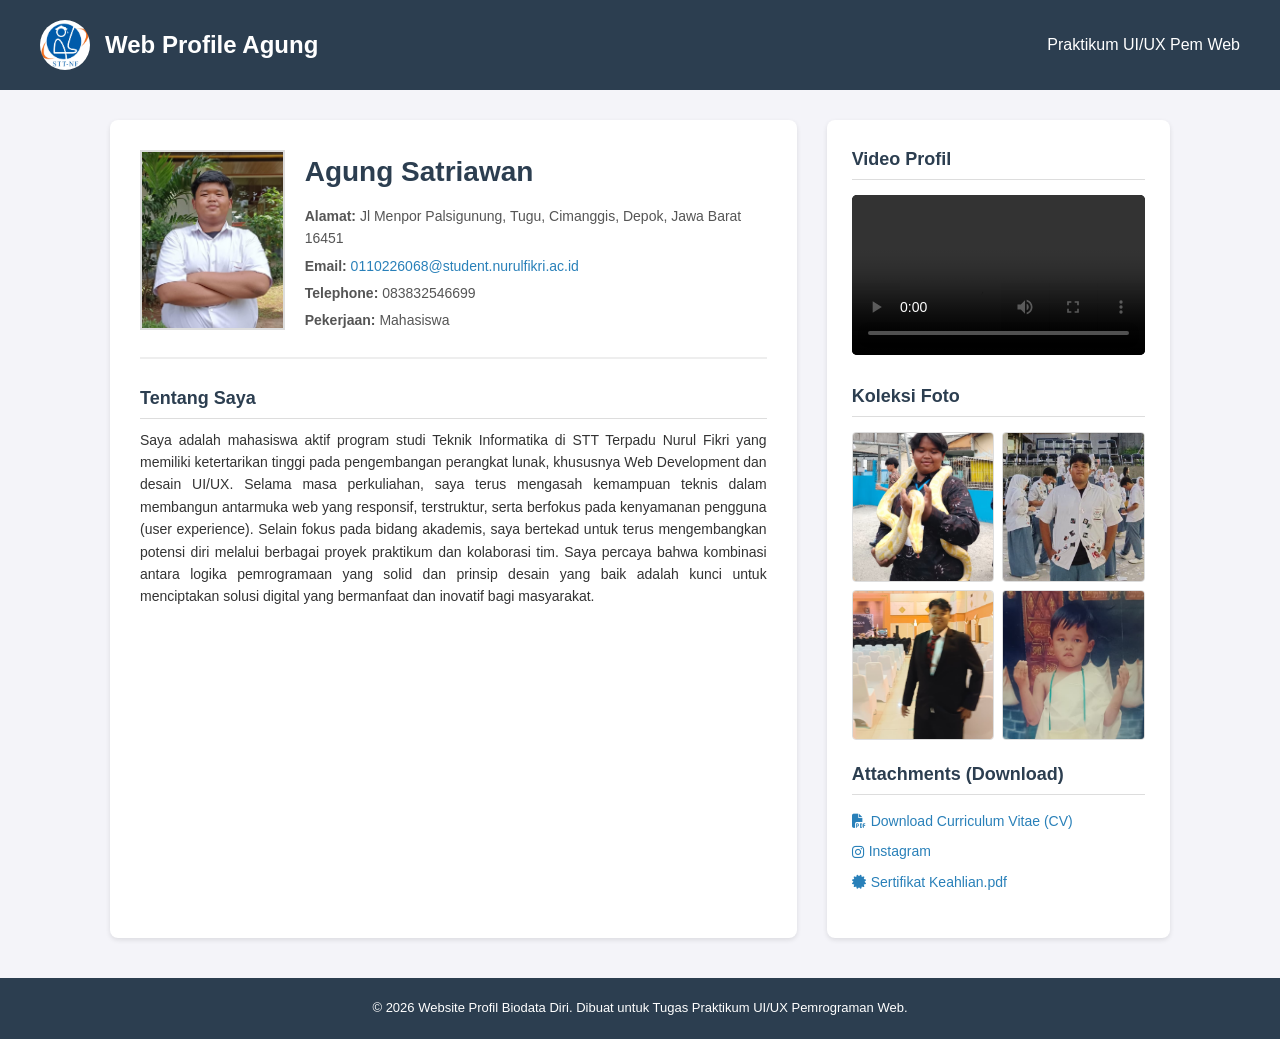
<file: praktikum_mandiri_3/index.html>
<!DOCTYPE html>
<html lang="id">
<head>
    <meta charset="UTF-8">
    <meta name="viewport" content="width=device-width, initial-scale=1.0">
    <title>Website Profil Biodata Diri</title>
    <link
      rel="stylesheet"
      href="https://cdnjs.cloudflare.com/ajax/libs/font-awesome/6.4.0/css/all.min.css"
    />
    <link rel="stylesheet" href="style.css">
</head>
<body>

    <!-- Header & Navigasi (Isi dari header.html) -->
    <header>
        <div class="logo-area">
            <img src="assets/img/logo.png" alt="Logo Web">
            <h1>Web Profile Agung</h1>
        </div>
        <div>
            <span>Praktikum UI/UX Pem Web</span>
        </div>
    </header>

    <!-- Container Utama -->
    <div class="container">
        
        <!-- Main / Article (Isi dari main.html) -->
        <article>
            <div class="profile-header">
                <img src="assets/img/profil.jpeg" alt="Foto Diri" class="profile-img">
                <div class="profile-info">
                    <h2>Agung Satriawan</h2>
                    <p><strong>Alamat:</strong> Jl Menpor Palsigunung, Tugu, Cimanggis, Depok, Jawa Barat 16451</Main></p>
                    <p><strong>Email:</strong> <a href="mailto:firstname@surname.com">0110226068@student.nurulfikri.ac.id</a></p>
                    <p><strong>Telephone:</strong> 083832546699</p>
                    <p><strong>Pekerjaan:</strong> Mahasiswa</p>
                </div>
            </div>

            <section>
                <h3>Tentang Saya</h3>
                <p>
                    Saya adalah mahasiswa aktif program studi Teknik Informatika di STT Terpadu Nurul Fikri yang memiliki ketertarikan tinggi pada pengembangan perangkat lunak, khususnya Web Development dan desain UI/UX. Selama masa perkuliahan, saya terus mengasah kemampuan teknis dalam membangun antarmuka web yang responsif, terstruktur, serta berfokus pada kenyamanan pengguna (user experience).

Selain fokus pada bidang akademis, saya bertekad untuk terus mengembangkan potensi diri melalui berbagai proyek praktikum dan kolaborasi tim. Saya percaya bahwa kombinasi antara logika pemrogramaan yang solid dan prinsip desain yang baik adalah kunci untuk menciptakan solusi digital yang bermanfaat dan inovatif bagi masyarakat.
                </p>
            </section>
        </article>

        <!-- Sidebar / Aside (Isi dari sidebar.html) -->
        <aside>
            <div class="multimedia-box">
                <h3>Video Profil</h3>
                <video controls>
                    <source src="assets/video/jj agung.mp4" type="video/mp4">
                    Browser Anda tidak mendukung tag video.
                </video>
            </div>

            <div class="multimedia-box">
                <h3>Koleksi Foto</h3>
                <div class="photo-grid">
                    <img src="assets/img/koleksi.jpeg" alt="Foto 1">
                    <img src="assets/img/koleksi01.jpeg" alt="Foto 2">
                    <img src="assets/img/koleksi02.jpeg" alt="Foto 3">
                    <img src="assets/img/koleksi03.jpeg" alt="Foto 4">
                </div>
            </div>

            <div class="multimedia-box attachments">
    <h3>Attachments (Download)</h3>
    <ul class="attachment-list">
        <li>
            <a href="assets/file/cv inggris agung new-1.docx_20261022_220400_0000.pdf" target="_blank" download>
                <i class="fa-solid fa-file-pdf icon-pdf"></i>
                <span>Download Curriculum Vitae (CV)</span>
            </a>
        </li>
        <li>
            <a href="https://www.instagram.com/agungsatriawannn?psln=MXNkc3cwOGUxbTRxYg==" target="_blank" rel="noopener noreferrer">
                <i class="fa-brands fa-instagram icon-ig"></i>
                <span>Instagram</span>
            </a>
        </li>
        <li>
            <a href="assets/file/mikrotik.pdf" target="_blank">
                <i class="fa-solid fa-certificate icon-cert"></i>
                <span>Sertifikat Keahlian.pdf</span>
            </a>
        </li>
    </ul>
</div>
        </aside>

    </div>

    <!-- Footer (Isi dari footer.html) -->
    <footer>
        <p>&copy; 2026 Website Profil Biodata Diri. Dibuat untuk Tugas Praktikum UI/UX Pemrograman Web.</p>
    </footer>

</body>
</html>
</file>
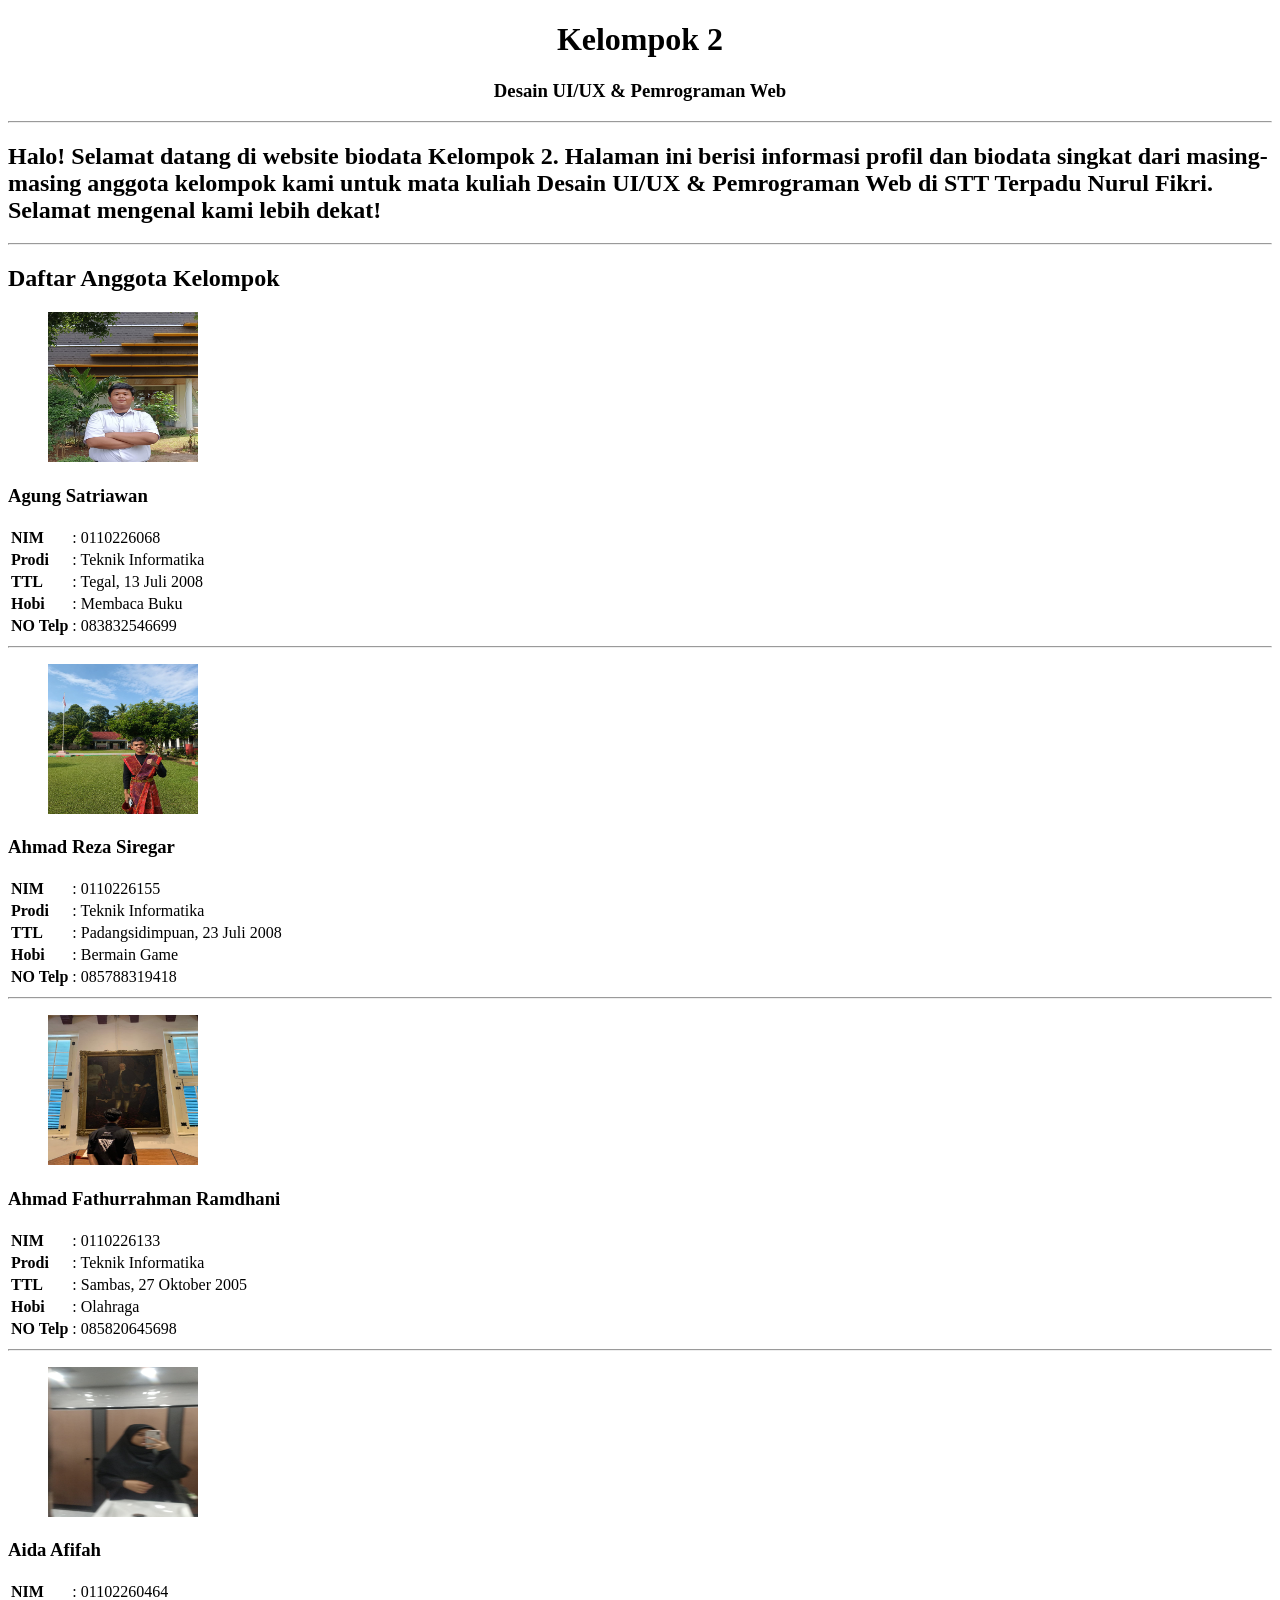
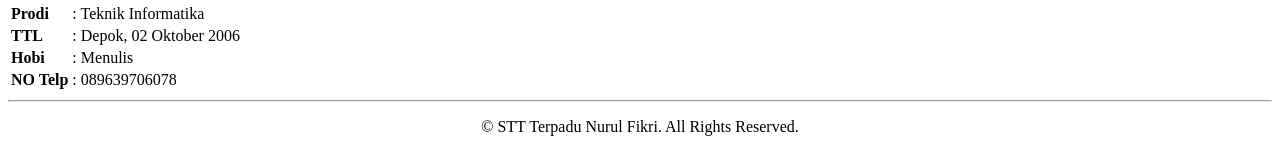
<file: praktikum_mandiri_1/kelompok_2_uiux.html>
<!DOCTYPE html>
<html>
<head>
    <meta charset="UTF-8">
    <title>Kelompok 2 - Desain UI/UX & Pemrograman Web</title>
</head>
<body>

    <!-- Header Utama -->
    <header>
        <center>
            <h1>Kelompok 2</h1>
            <h3>Desain UI/UX & Pemrograman Web</h3>
        </center>
    </header>

    <hr />

    <!-- Section Intro -->
    <section id="intro">
        <h2>Halo! Selamat datang di website biodata Kelompok 2. Halaman ini berisi informasi profil dan biodata singkat dari masing-masing anggota kelompok kami untuk mata kuliah Desain UI/UX & Pemrograman Web di STT Terpadu Nurul Fikri. Selamat mengenal kami lebih dekat!</h2>
    </section>

    <hr />

    <!-- Section Anggota Kelompok -->
    <section id="anggota">
        <h2>Daftar Anggota Kelompok</h2>

        <!-- Anggota 1 -->
        <article>
            <figure>
                <img src="assets/img/fotoagung.jpeg" alt="Foto Anggota 1" width="150" height="150">
            </figure>
            <h3>Agung Satriawan</h3>
            <table>
                <tr>
                    <td><b>NIM</b></td>
                    <td>: 0110226068</td>
                </tr>
                <tr>
                    <td><b>Prodi</b></td>
                    <td>: Teknik Informatika</td>
                </tr>
                <tr>
                    <td><b>TTL</b></td>
                    <td>: Tegal, 13 Juli 2008</td>
                </tr>
                <tr>
                    <td><b>Hobi</b></td>
                    <td>: Membaca Buku</td>
                </tr>
                <tr>
                    <td><b>NO Telp</b></td>
                    <td>: 083832546699</td>
                </tr>
            </table>
        </article>

        <hr />

        <!-- Anggota 2 -->
        <article>
            <figure>
                <img src="assets/img/fotosiregar.jpeg" alt="Foto Anggota 2" width="150" height="150">
            </figure>
            <h3>Ahmad Reza Siregar</h3>
            <table>
                <tr>
                    <td><b>NIM</b></td>
                    <td>:  0110226155</td>
                </tr>
                <tr>
                    <td><b>Prodi</b></td>
                    <td>: Teknik Informatika</td>
                </tr>
                <tr>
                    <td><b>TTL</b></td>
                    <td>: Padangsidimpuan, 23 Juli 2008</td>
                </tr>
                <tr>
                    <td><b>Hobi</b></td>
                    <td>: Bermain Game</td>
                </tr>
                <tr>
                    <td><b>NO Telp</b></td>
                    <td>:  085788319418</td>
                </tr>
            </table>
        </article>

        <hr />

        <!-- Anggota 3 -->
        <article>
            <figure>
                <img src="assets/img/fotoahmad.jpeg" alt="Foto Anggota 3" width="150" height="150">
            </figure>
            <h3>Ahmad Fathurrahman Ramdhani</h3>
            <table>
                <tr>
                    <td><b>NIM</b></td>
                    <td>: 0110226133</td>
                </tr>
                <tr>
                    <td><b>Prodi</b></td>
                    <td>: Teknik Informatika</td>
                </tr>
                <tr>
                    <td><b>TTL</b></td>
                    <td>: Sambas, 27 Oktober 2005</td>
                </tr>
                <tr>
                    <td><b>Hobi</b></td>
                    <td>: Olahraga</td>
                </tr>
                <tr>
                    <td><b>NO Telp</b></td>
                    <td>:  085820645698</td>
                </tr>
            </table>
        </article>

        <hr />

        <!-- Anggota 4 -->
        <article>
            <figure>
                <img src="assets/img/fotoaida.jpeg" alt="Foto Anggota 4" width="150" height="150">
            </figure>
            <h3>Aida Afifah</h3>
            <table>
                <tr>
                    <td><b>NIM</b></td>
                    <td>: 01102260464</td>
                </tr>
                <tr>
                    <td><b>Prodi</b></td>
                    <td>: Teknik Informatika</td>
                </tr>
                <tr>
                    <td><b>TTL</b></td>
                    <td>: Depok, 02 Oktober 2006</td>
                </tr>
                <tr>
                    <td><b>Hobi</b></td>
                    <td>: Menulis</td>
                </tr>
                <tr>
                    <td><b>NO Telp</b></td>
                    <td>: 089639706078</td>
                </tr>
            </table>
        </article>
    </section>

    <hr />

    <!-- Footer -->
    <footer>
        <center>
            <p>&copy; STT Terpadu Nurul Fikri. All Rights Reserved.</p>
        </center>
    </footer>

</body>
</html>
</file>
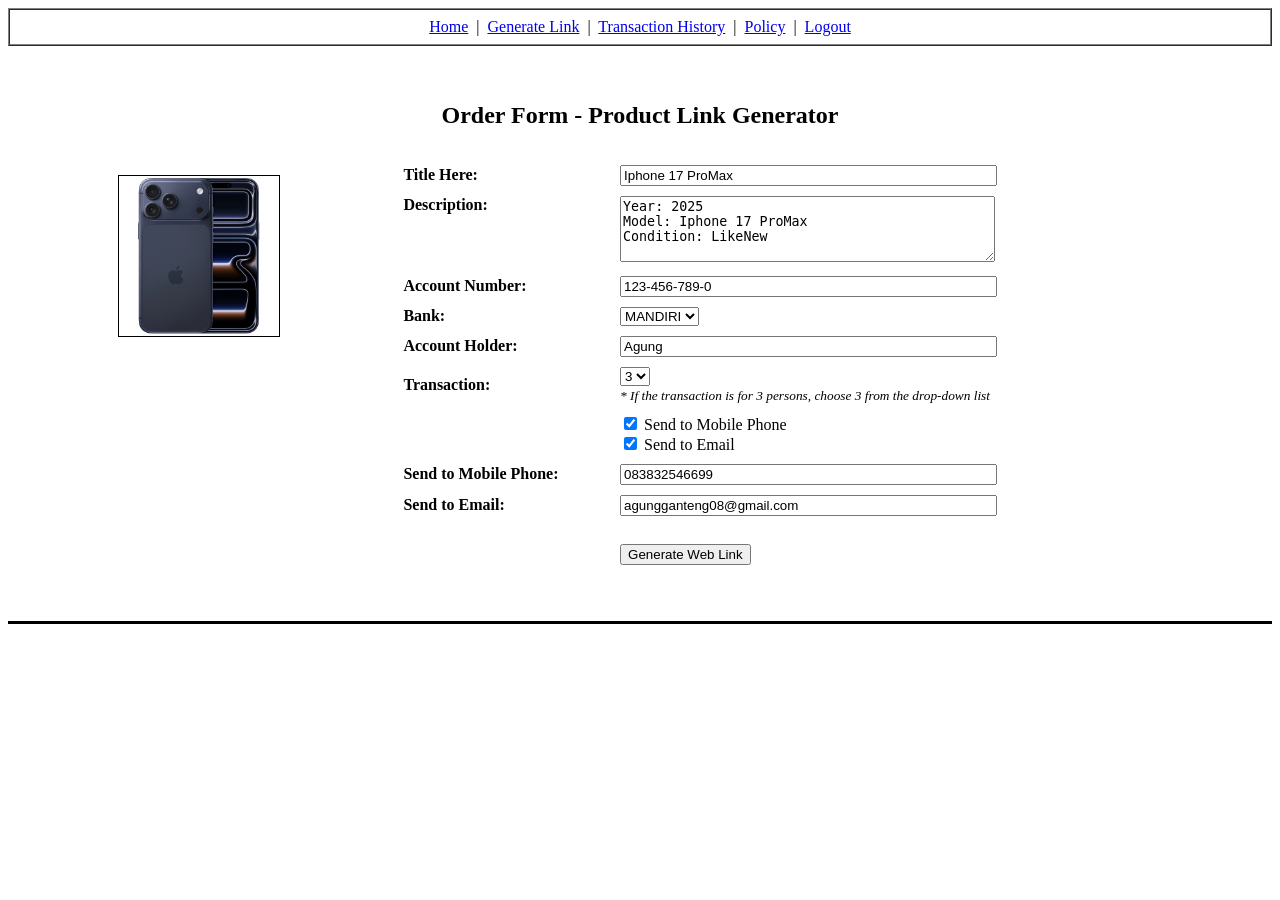
<file: praktikum_mandiri_2/prak2_kelompok_2_desainuiux_pemweb.html>
<!DOCTYPE html>
<html lang="en">

<head>
    <meta charset="UTF-8">
    <meta name="viewport" content="width=device-width, initial-scale=1.0">
    <title>Iphone Order Form & Confirmation</title>
</head>

<body>

    <!-- NAVIGASI UTAMA -->
    <table width="100%" border="1" cellpadding="8" cellspacing="0">
        <tr>
            <td align="center">
                <a href="/praktikum_mandiri_2/prak2_kelompok_2_desainuiux_pemweb.html">Home</a> &nbsp;|&nbsp;
                <a href="/praktikum_mandiri_2/prak_2_desainuiux_hasilpemesanan_pemweb.html">Generate Link</a>
                &nbsp;|&nbsp;
                <a href="#">Transaction History</a> &nbsp;|&nbsp;
                <a href="#">Policy</a> &nbsp;|&nbsp;
                <a href="#">Logout</a>
            </td>
        </tr>
    </table>

    <br><br>

    <!-- 1. FORM PEMESANAN Iphone (ORDER FORM) -->
    <h2 align="center">Order Form - Product Link Generator</h2>

    <form action="prak_2_desainuiux_hasilpemesanan_pemweb.html" method="POST">
        <table width="100%" border="0" cellpadding="8">
            <tr>
                <!-- Kolom Kiri: Upload Gambar Produk -->
                <td width="30%" valign="top" align="center">
                        <figure>
                            <img src="assets/img/image.png" alt="Iphone 17 ProMAX" width="160" height="160"
                                border="1" />
                        </figure>
                </td>

                <!-- Kolom Kanan: Field Input Form -->
                <td width="70%">
                    <table width="100%" border="0" cellpadding="4">
                        <tr>
                            <td width="25%"><label for="title"><strong>Title Here:</strong></label></td>
                            <td width="75%"><input type="text" id="title" name="title" value="Iphone 17 ProMax"
                                    size="45"></td>
                        </tr>
                        <tr>
                            <td valign="top"><label for="description"><strong>Description:</strong></label></td>
                            <td>
                                <textarea id="description" name="description" rows="4" cols="44">Year: 2025
Model: Iphone 17 ProMax
Condition: LikeNew</textarea>
                            </td>
                        </tr>
                        <tr>
                            <td><label for="account_number"><strong>Account Number:</strong></label></td>
                            <td><input type="text" id="account_number" name="account_number" value="123-456-789-0"
                                    size="45"></td>
                        </tr>
                        <tr>
                            <td><label for="bank"><strong>Bank:</strong></label></td>
                            <td>
                                <select id="bank" name="bank">
                                    <option value="MANDIRI" selected>MANDIRI</option>
                                    <option value="BNI">BNI</option>
                                    <option value="BCA">BCA</option>
                                </select>
                            </td>
                        </tr>
                        <tr>
                            <td><label for="account_holder"><strong>Account Holder:</strong></label></td>
                            <td><input type="text" id="account_holder" name="account_holder" value="Agung" size="45">
                            </td>
                        </tr>
                        <tr>
                            <td><label for="transaction"><strong>Transaction:</strong></label></td>
                            <td>
                                <select id="transaction" name="transaction">
                                    <option value="1">1</option>
                                    <option value="2">2</option>
                                    <option value="3" selected>3</option>
                                    <option value="4">4</option>
                                    <option value="5">5</option>
                                </select>
                                <br>
                                <small><em>* If the transaction is for 3 persons, choose 3 from the drop-down
                                        list</em></small>
                            </td>
                        </tr>
                        <tr>
                            <td></td>
                            <td>
                                <input type="checkbox" id="send_mobile_check" name="send_mobile_check" checked>
                                <label for="send_mobile_check">Send to Mobile Phone</label><br>

                                <input type="checkbox" id="send_email_check" name="send_email_check" checked>
                                <label for="send_email_check">Send to Email</label>
                            </td>
                        </tr>
                        <tr>
                            <td><label for="mobile_phone"><strong>Send to Mobile Phone:</strong></label></td>
                            <td><input type="text" id="mobile_phone" name="mobile_phone" value="083832546699" size="45">
                            </td>
                        </tr>
                        <tr>
                            <td><label for="email"><strong>Send to Email:</strong></label></td>
                            <td><input type="text" id="email" name="email" value="agungganteng08@gmail.com" size="45">
                            </td>
                        </tr>
                        <tr>
                            <td></td>
                            <td>
                                <br>
                                <input type="submit" value="Generate Web Link">
                            </td>
                        </tr>
                    </table>
                </td>
            </tr>
        </table>
    </form>

    <hr size="3" color="black" style="margin: 40px 0;">
</file>
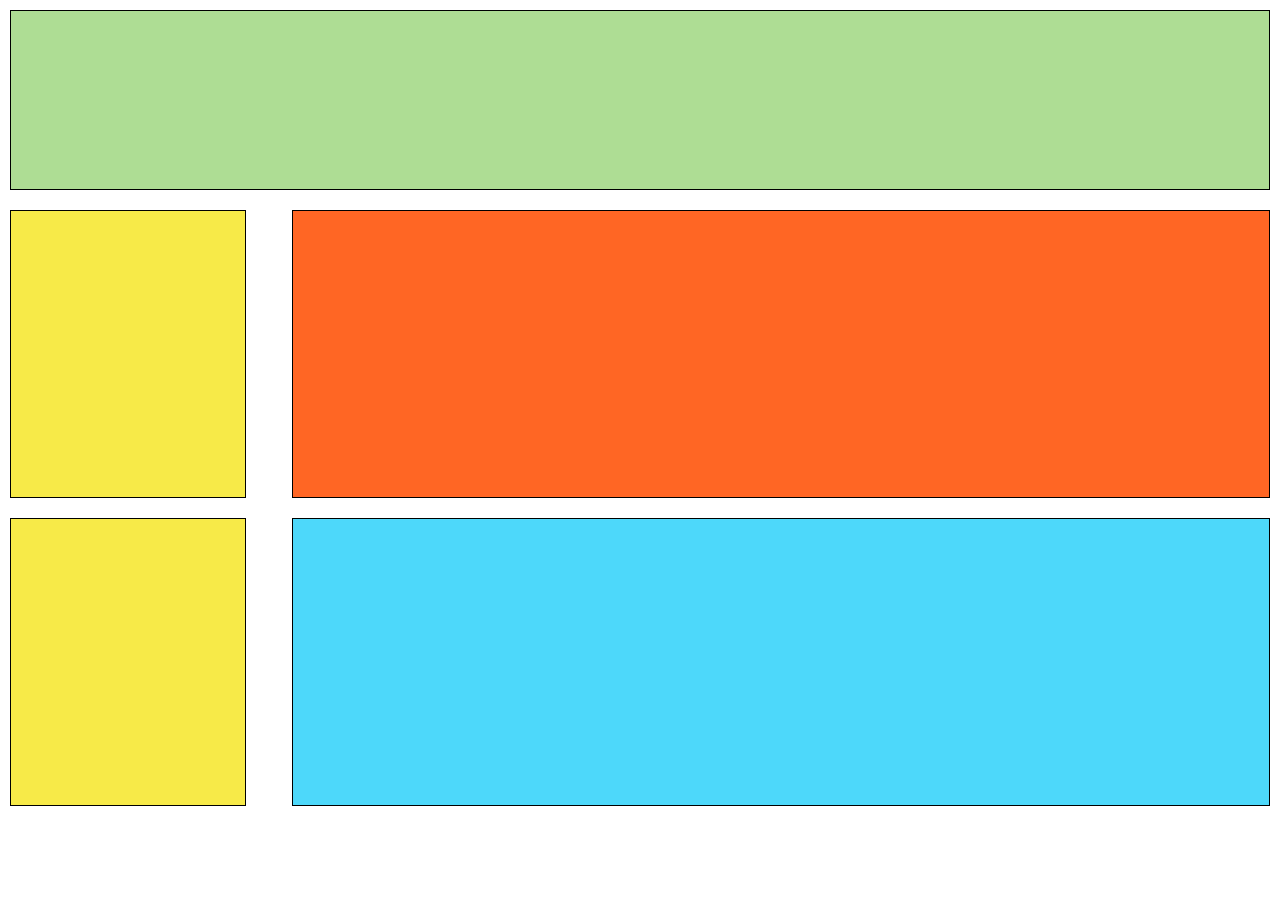
<file: praktikum_mandiri_5/cssbox2.html>
<!doctype html>
<html lang="en">
  <head>
    <meta charset="UTF-8" />
    <meta name="viewport" content="width=device-width, initial-scale=1.0" />
    <title>Box 2</title>
    <link rel="stylesheet" href="./css/box2.css" />
  </head>
  <body>
    <div class="container">
      <div class="box1"></div>
      <div class="box2"></div>
      <div class="box3"></div>
      <div class="box4"></div>
      <div class="box5"></div>
    </div>
  </body>
</html>
</file>
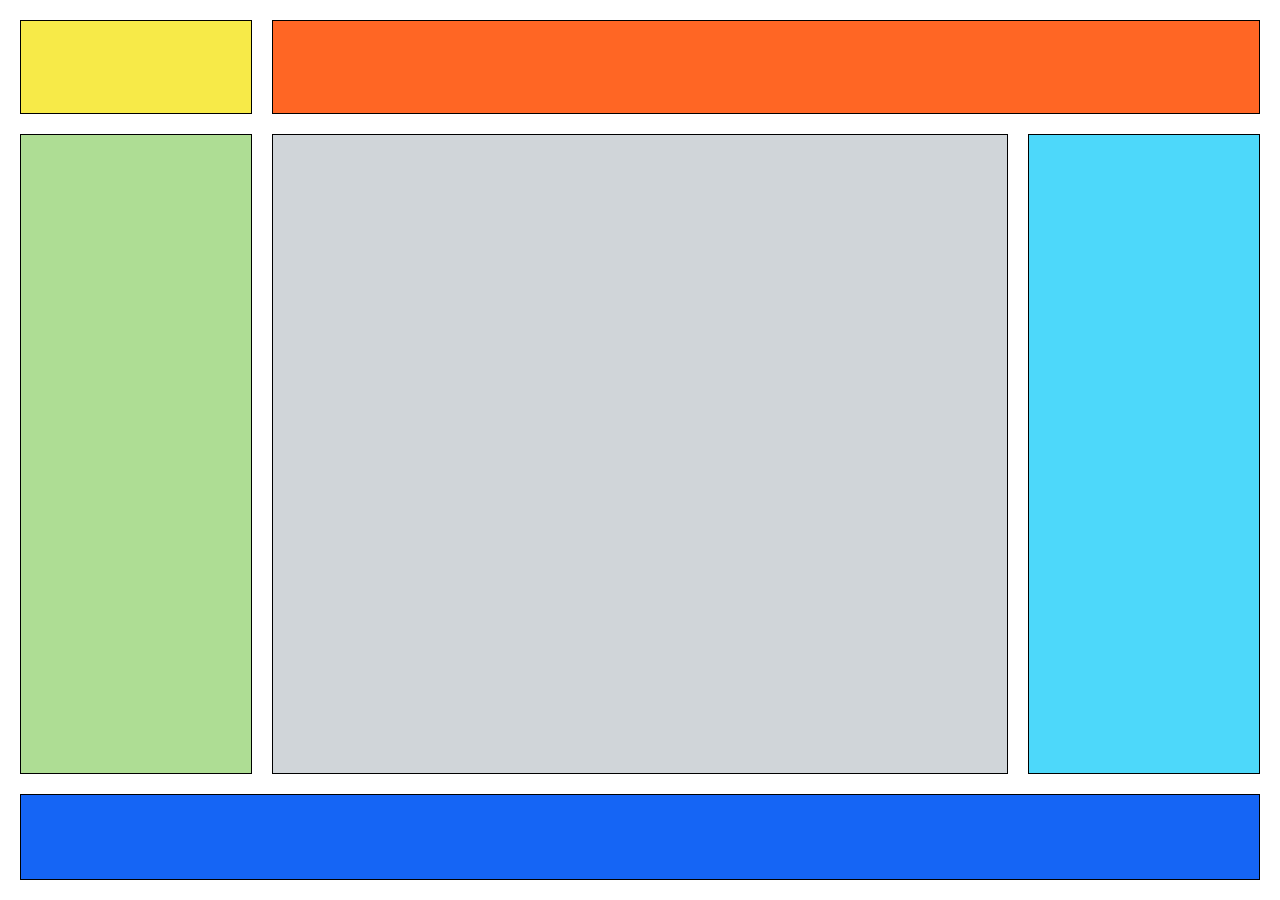
<file: praktikum_mandiri_5/cssbox3.html>
<!doctype html>
<html lang="en">
  <head>
    <meta charset="UTF-8" />
    <meta name="viewport" content="width=device-width, initial-scale=1.0" />
    <title>Box 3</title>
    <link rel="stylesheet" href="./css/box3.css" />
  </head>
  <body>
    <div class="container">
      <div class="box1"></div>
      <div class="box2"></div>
      <div class="box3"></div>
      <div class="box4"></div>
      <div class="box5"></div>
      <div class="box6"></div>
    </div>
  </body>
</html>
</file>
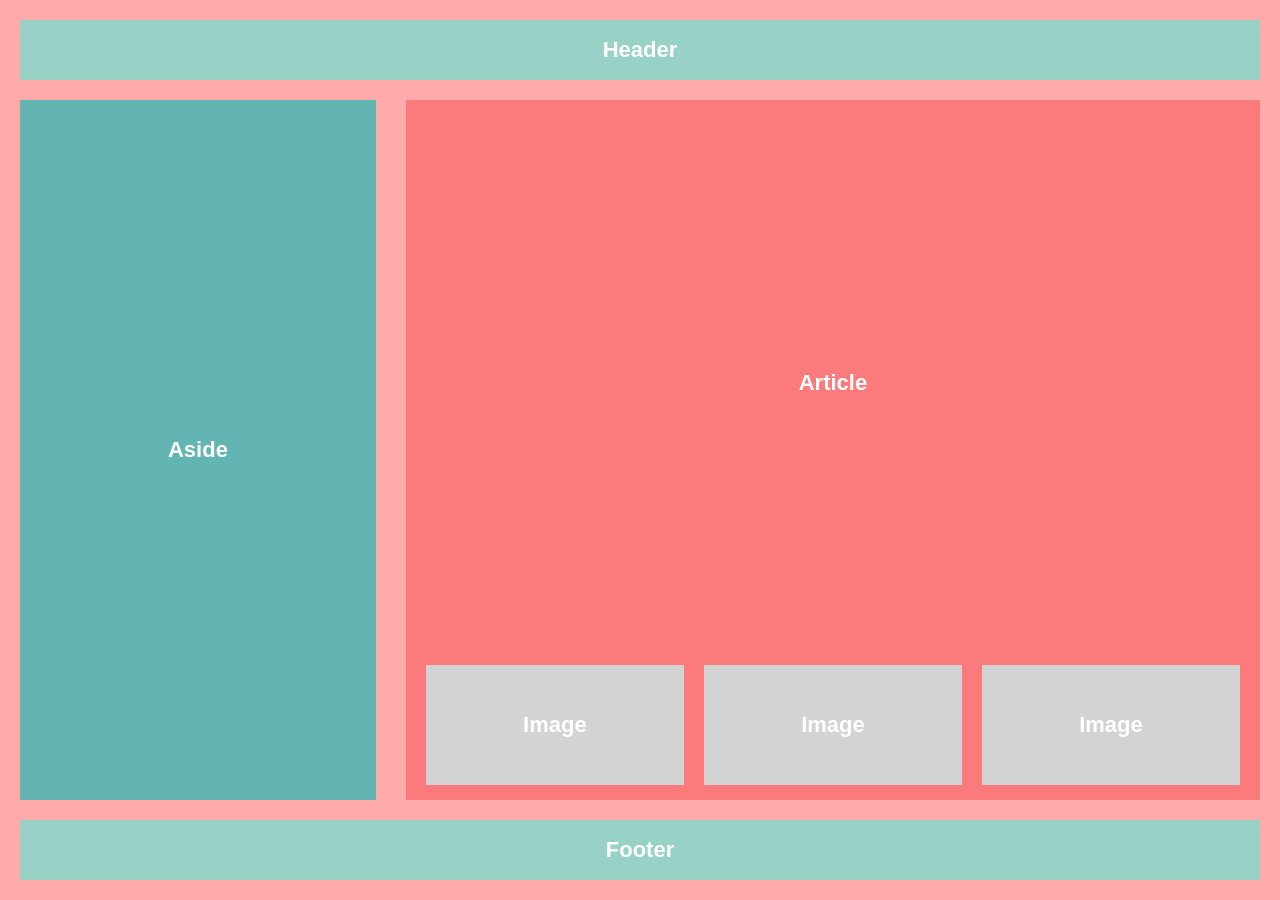
<file: praktikum_mandiri_5/layout2.html>
<!doctype html>
<html lang="en">
  <head>
    <meta charset="UTF-8" />
    <meta name="viewport" content="width=device-width, initial-scale=1.0" />
    <title>Layout 2</title>
    <link rel="stylesheet" href="./css/layout2.css" />
  </head>
  <body>
    <div class="container">
      <header>Header</header>

      <div class="main">
        <aside>Aside</aside>

        <article>
          <h3>Article</h3>
          <div class="images">
            <div class="image">Image</div>
            <div class="image">Image</div>
            <div class="image">Image</div>
          </div>
        </article>
      </div>

      <footer>Footer</footer>
    </div>
  </body>
</html>
</file>
<file: praktikum_mandiri_3/style.css>
/* CSS Reset & Styling Dasar */
* {
    margin: 0;
    padding: 0;
    box-sizing: border-box;
    font-family: Arial, sans-serif;
}

body {
    background-color: #f4f4f9;
    color: #333;
    line-height: 1.6;
}

/* Header */
header {
    background: #2c3e50;
    color: #fff;
    padding: 20px 40px;
    display: flex;
    justify-content: space-between;
    align-items: center;
}

.logo-area {
    display: flex;
    align-items: center;
    gap: 15px;
}

.logo-area img {
    width: 50px;
    height: 50px;
    border-radius: 50%;
    object-fit: cover;
    background: #fff;
}

header h1 {
    font-size: 24px;
}

/* Nav */
nav {
    background: #34495e;
    padding: 10px 40px;
}

nav ul {
    list-style: none;
    display: flex;
    gap: 20px;
}

nav ul li a {
    color: #fff;
    text-decoration: none;
    font-weight: bold;
    transition: color 0.3s;
}

nav ul li a:hover {
    color: #1abc9c;
}

/* Main Layout Container (Mengatur Artikel di Kiri, Sidebar di Kanan) */
.container {
    max-width: 1100px;
    margin: 30px auto;
    padding: 0 20px;
    display: grid;
    grid-template-columns: 2fr 1fr;
    gap: 30px;
}

@media (max-width: 768px) {
    .container {
        grid-template-columns: 1fr;
    }
}

/* Article & Section */
article {
    background: #fff;
    padding: 30px;
    border-radius: 8px;
    box-shadow: 0 2px 5px rgba(0,0,0,0.1);
}

.profile-header {
    display: flex;
    gap: 20px;
    align-items: flex-start;
    margin-bottom: 25px;
    border-bottom: 2px solid #eee;
    padding-bottom: 20px;
}

.profile-img {
    width: 150px;
    height: 180px;
    border: 2px solid #ddd;
    object-fit: cover;
    background: #e2e2e2;
}

.profile-info h2 {
    font-size: 28px;
    color: #2c3e50;
    margin-bottom: 10px;
}

.profile-info p {
    margin-bottom: 5px;
    font-size: 14px;
    color: #555;
}

.profile-info a {
    color: #2980b9;
    text-decoration: none;
}

.profile-info a:hover {
    text-decoration: underline;
}

section {
    margin-bottom: 20px;
}

section h3 {
    color: #2c3e50;
    margin-bottom: 10px;
    font-size: 18px;
    border-bottom: 1px solid #ddd;
    padding-bottom: 5px;
}

section p {
    text-align: justify;
    margin-bottom: 15px;
    font-size: 14px;
}

/* Aside / Sidebar Multimedia */
aside {
    background: #fff;
    padding: 25px;
    border-radius: 8px;
    box-shadow: 0 2px 5px rgba(0,0,0,0.1);
}

aside h3 {
    font-size: 18px;
    color: #2c3e50;
    margin-bottom: 15px;
    border-bottom: 1px solid #ddd;
    padding-bottom: 5px;
}

.multimedia-box {
    margin-bottom: 20px;
}

.multimedia-box video {
    width: 100%;
    height: 160px;
    border-radius: 5px;
    background: #000;
}

.photo-grid {
    display: grid;
    grid-template-columns: repeat(2, 1fr);
    gap: 8px;
    margin-top: 10px;
}

.photo-grid img {
    width: 100%;
    height: 150px;
    object-fit: cover;
    border-radius: 4px;
    border: 1px solid #ddd;
}

.attachments ul {
    list-style: none;
}

.attachments li {
    margin-bottom: 8px;
}

.attachments a {
    font-size: 14px;
    color: #2980b9;
    text-decoration: none;
    display: flex;
    align-items: center;
    gap: 5px;
}

.attachments a:hover {
    text-decoration: underline;
}

/* Footer */
footer {
    text-align: center;
    padding: 20px;
    background: #2c3e50;
    color: #fff;
    margin-top: 40px;
    font-size: 13px;
}
</file>
<file: praktikum_mandiri_5/css/box2.css>
* {
  box-sizing: border-box;
}

body {
  margin: 0;
}

.container {
  display: flex;
  justify-content: space-between;
  flex-wrap: wrap;
  align-items: center;
}

.box1 {
  width: calc(100% - 20px);
  height: 20vh;
  background-color: #aedd94;
  margin: 10px;
  border: 1px solid;
}

.box2,
.box4 {
  width: calc(20% - 20px);
  height: 32vh;
  background-color: #f7ea48;
  margin: 10px;
  border: 1px solid;
}

.box3,
.box5 {
  width: calc(78% - 20px);
  height: 32vh;
  margin: 10px;
  border: 1px solid;
}

.box3 {
  background-color: #ff6624;
}

.box5 {
  background-color: #4dd8fa;
}
</file>
<file: praktikum_mandiri_5/css/box3.css>
* {
  box-sizing: border-box;
}

body {
  margin: 0;
}

.container {
  display: flex;
  flex-wrap: wrap;
  align-content: flex-start;
  height: 100vh;
  padding: 10px;
}

.box1 {
  width: calc(20% - 20px);
  height: calc(13% - 20px);
  background-color: #f7ea48;
  margin: 10px;
  border: 1px solid;
}

.box2 {
  flex: 1 1 calc(70% - 20px);
  height: calc(13% - 20px);
  background-color: #ff6624;
  margin: 10px;
  border: 1px solid;
}

.box3,
.box5 {
  width: calc(20% - 20px);
  height: calc(75% - 20px);
  margin: 10px;
  border: 1px solid;
}

.box3 {
  background-color: #aedd94;
}

.box4 {
  flex: 1 1 calc(50% - 20px);
  height: calc(75% - 20px);
  background-color: #d0d5d9;
  margin: 10px;
  border: 1px solid;
}

.box5 {
  background-color: #4dd8fa;
}

.box6 {
  width: calc(100% - 20px);
  height: calc(12% - 20px);
  background-color: #1565f5;
  margin: 10px;
  border: 1px solid;
}
</file>
<file: praktikum_mandiri_5/css/layout2.css>
* {
  box-sizing: border-box;
}

body {
  margin: 0;
  font-family: Arial, sans-serif;
  font-weight: bold;
  font-size: 22px;
  color: white;
}

.container {
  display: flex;
  flex-direction: column;
  gap: 20px;
  height: 100vh;
  padding: 20px;
  background-color: #ffabab;
}

header,
footer {
  display: flex;
  align-items: center;
  justify-content: center;
  height: 60px;
  background-color: #98d1c5;
}

.main {
  display: flex;
  flex: 1;
  gap: 30px;
}

aside {
  display: flex;
  align-items: center;
  justify-content: center;
  flex: 1;
  background-color: #62b5b3;
}

article {
  display: flex;
  flex-direction: column;
  flex: 2.4;
  background-color: #fb7b7d;
}

article h3 {
  display: flex;
  align-items: center;
  justify-content: center;
  flex: 1;
  margin: 0;
  font-size: 22px;
}

.images {
  display: flex;
  gap: 20px;
  padding: 0 20px 15px;
}

.image {
  display: flex;
  align-items: center;
  justify-content: center;
  flex: 1;
  height: 120px;
  background-color: #d3d3d3;
}
</file>
